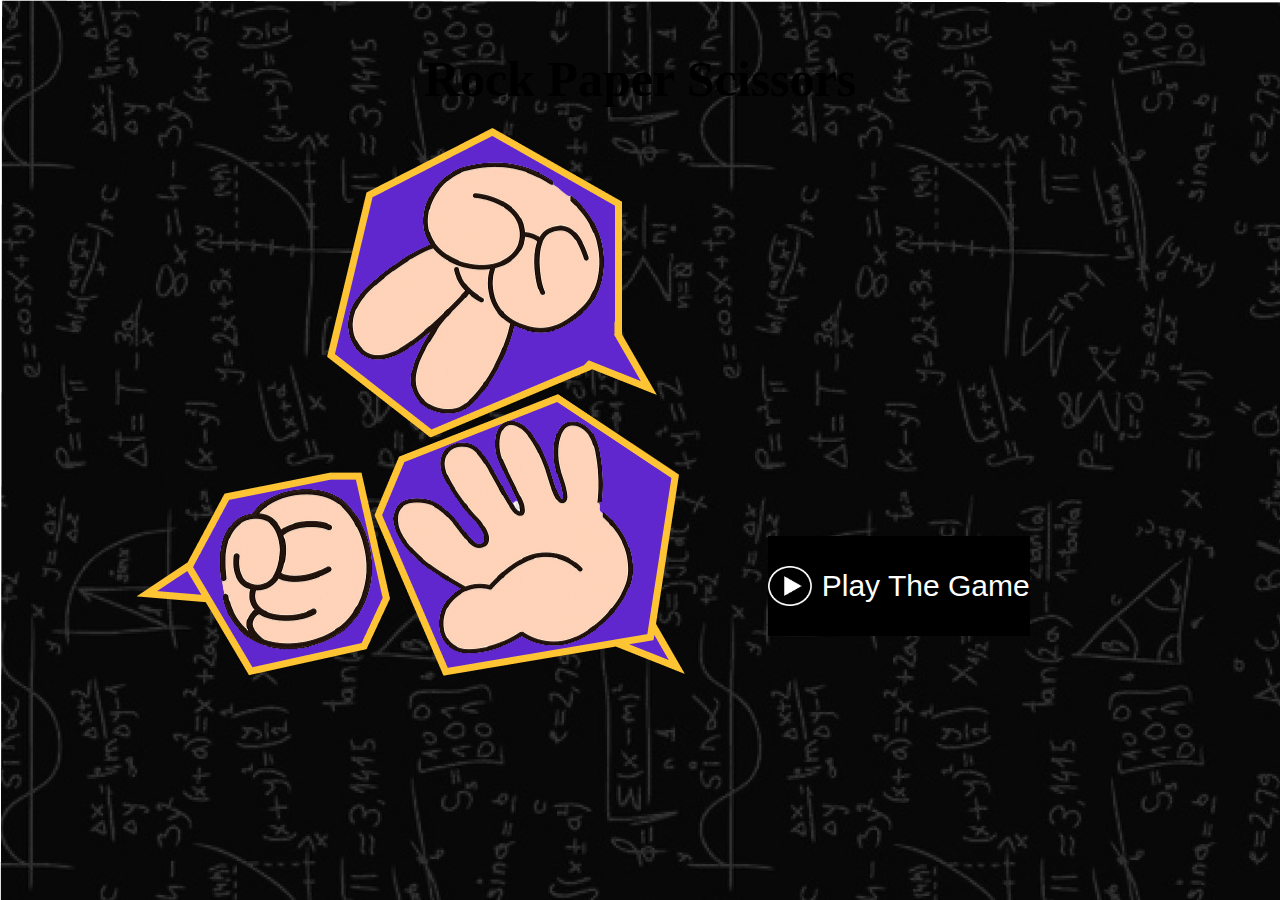
<file: index.html>
<!DOCTYPE html>
<html lang="en">
<head>
    <meta charset="UTF-8">
    <meta name="viewport" content="width=device-width, initial-scale=1.0">
    <title>Rock-Paper-Scissors</title>
    <link rel="stylesheet" href="style.css">
</head>
<body>
    <h1>Rock Paper Scissors</h1>
    <div class="logo"><img src="game-image.png" alt="logo">
        </div>
        <button id="button"><img src="play-button.png" alt="" id="img">Play The Game</button>
   

    <script src="home.js"></script>
</body>
</html>
</file>
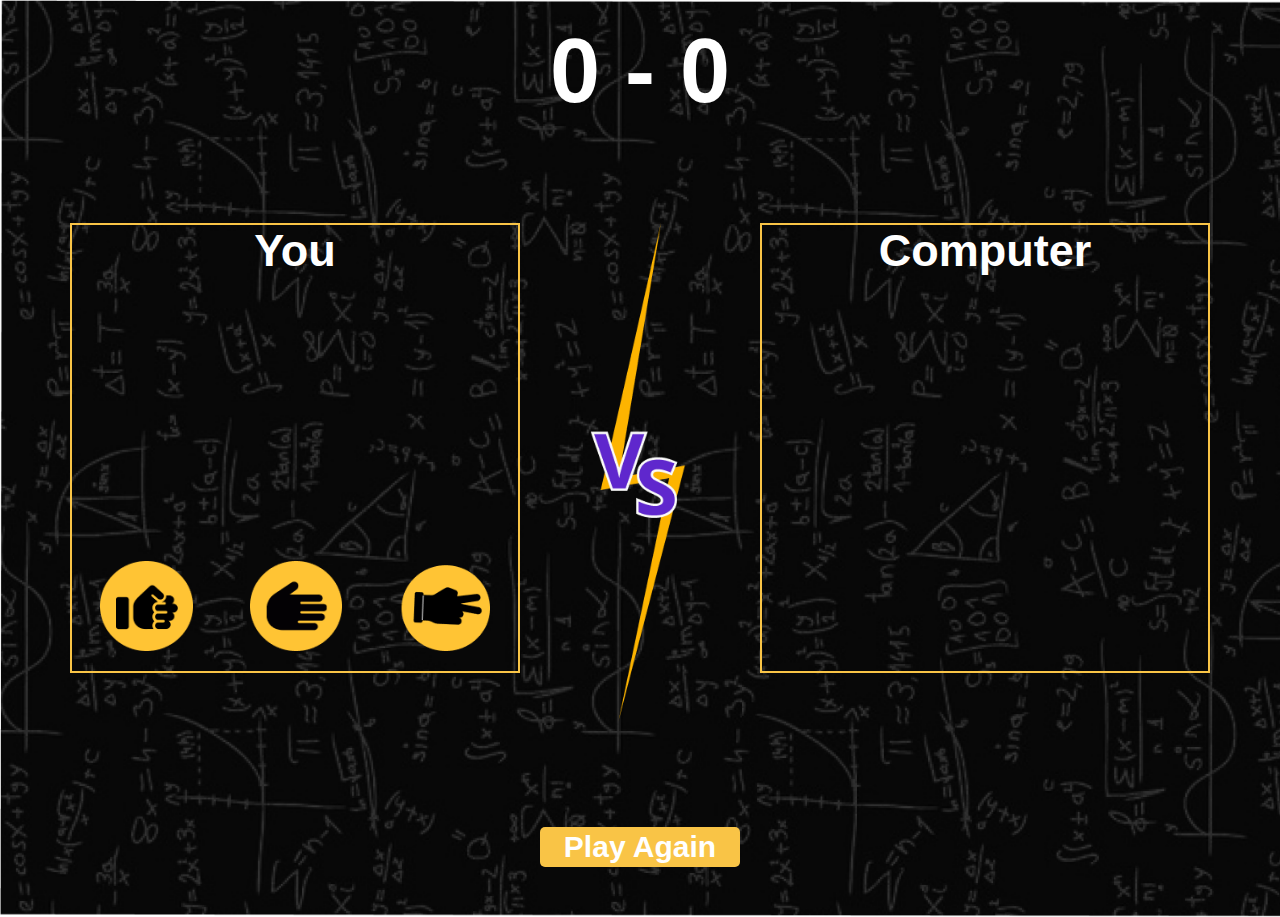
<file: game.html>
<!DOCTYPE html>
<html lang="en">

<head>
    <meta charset="UTF-8">
    <meta name="viewport" content="width=device-width, initial-scale=1.0">
    <title>Rock-Paper-Scissor</title>
    <link rel="stylesheet" href="style2.css">
</head>

<body>
    <div id="score">
        <span id="user-score">0 </span>
        <p>&nbsp;-&nbsp;</p>
        <span id="computer-score">0</span>
    </div>

    <div id="game">
        <div id="Games">

            <div class="name">
                <p>You</p>
            </div>
            <div class="images" id="player"> </div>
            <div id="options">
                <img id="rock" src="rock-logo.png" alt="">
                <img id="paper" src="paper-logo.png" alt="">
                <img id="scissor" src="scissors-logo.png" alt="">
            </div>

        </div>

        <div id="vs"><img src="vs.png" alt=""></div>

        <div id="pc-arena">
            <div class="name">
                <p>Computer</p>
            </div>

            <div class="images" id="random-image"> </div>

        </div>
    </div>

    <div id="footer">
        <p id="you-win">You Won the Game</p>
        <p id="you-lose">You Lost the Game</p>
        <div id="play-again">Play Again</div>
    </div>

    <script src="game.js"></script>
    
</body>

</html>
</file>
<file: style.css>
*{
    margin: 0%;
    padding: 0%;
    box-sizing: border-box;
}
body{
    background-image: url(bg.png);
}
.logo{
   
    margin-left: 10%;
    margin-top: 20px;
    height: 600px;
}
button{
    color: white;
    background-color: black;
    height: 100px;
    display: flex;
    align-items: center;
    gap: 10px;
    margin-left: 60%;
    width:auto;
    border: none;
    margin-top: -15%;
    font-size: 30px;


    
}

#img{
    height: 40px;
}
h1{
    color: "rgb(90, 37, 192)";
    text-align: center;
    font-size: 50px;
    margin-top: 50px;
}
</file>
<file: style2.css>
* {
    margin: 0;
    padding: 0;
    box-sizing: border-box;
    user-select: none;
    scroll-behavior: smooth;
}

body {
    background-image: url(bg.png);
    background-size: cover;
    background-repeat: no-repeat;    
    /* height: 100vh; */
}
#score {
    margin-top: 20px;
    display: flex;
    justify-content: center;
    font-size: 90px;
    color: white;
    font-weight: 700;
    font-family: 'Poppins', sans-serif;
}
#game {
    display: flex;
    justify-content: space-evenly;
    margin-top: 100px;
}

#Games {
    height: 450px;
    width: 450px;
    border: 2px solid #F9C446;
    display: flex;
    flex-direction: column;
    justify-content: space-between
}
#pc-arena {
    height: 450px;
    width: 450px;
    border: 2px solid #F9C446;
}
#vs img {
    height: 500px;
    width: 100px;
}
.name {
    color: white;
    display: flex;
    justify-content: center;
    font-size: 45px;
    font-weight: 700;
    font-family: 'Poppins', sans-serif;
}

#options {
    display: flex;
    justify-content: space-around;
    margin-bottom: 20px;
}

#options img {
    height: 90px;
}

.images img {
    height: 280px;
}

#you-win {
    font-size: 40px;
    color: white;
    font-family: 'Poppins', sans-serif;
    font-weight: 600;
    display: none;
}
#you-lose {
    font-size: 40px;
    color: white;
    font-family: 'Poppins', sans-serif;
    font-weight: 600;
    display: none;
}
#play-again {
    height: 40px;
    width: 200px;
    background-color: #F9C446;
    border-radius: 5px;
    color: white;
    display: flex;
    justify-content: center;
    align-items: center;
    font-size: 30px;
    font-family: 'Poppins', sans-serif;
    font-weight: 700;
}

#footer {
    margin: 100px auto;
    margin-bottom: 50px;
    /* text-align: center; */
    display: flex;
    flex-direction: column;
    align-items: center;
}
</file>
